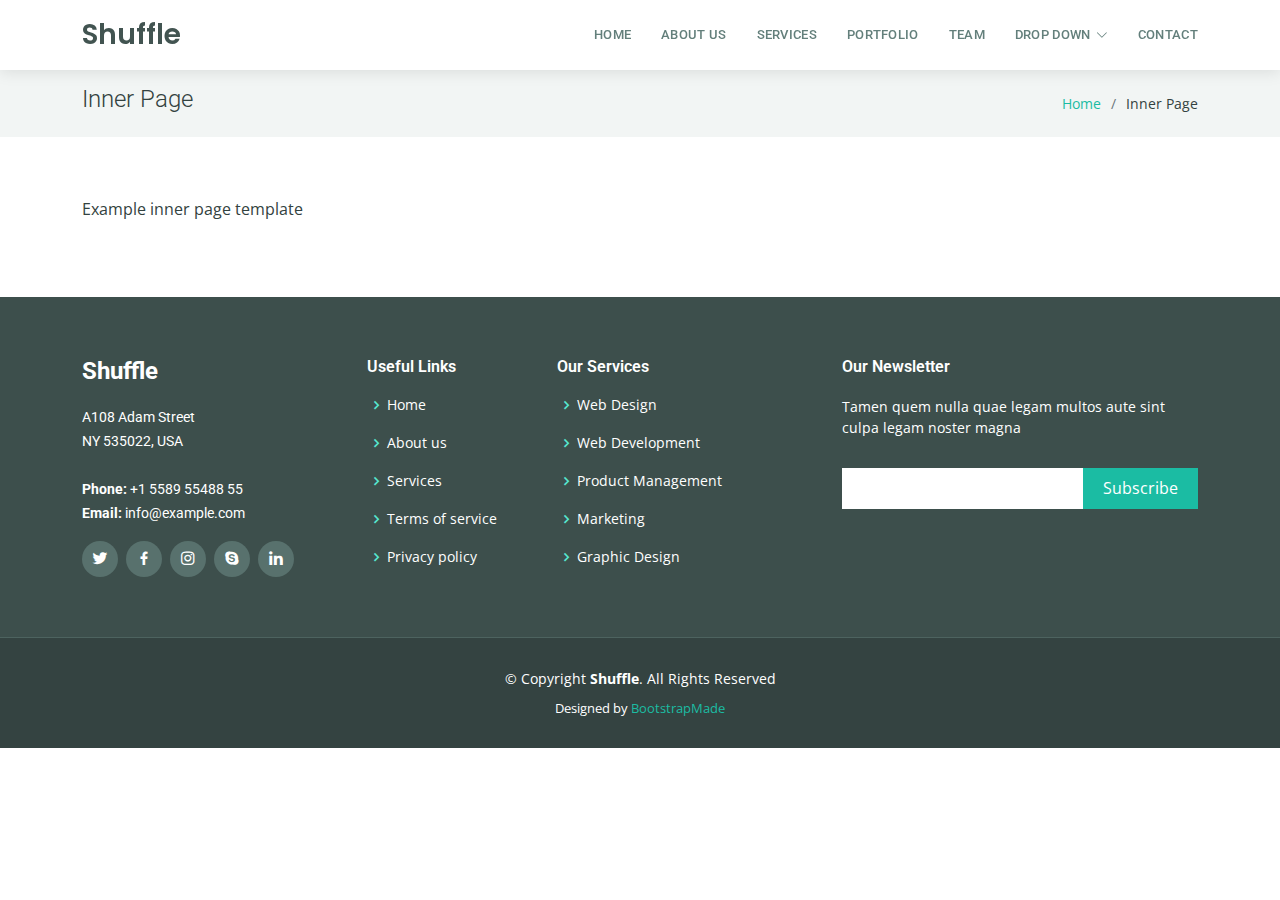
<file: inner-page.html>
<!DOCTYPE html>
<html lang="en">

<head>
  <meta charset="utf-8">
  <meta content="width=device-width, initial-scale=1.0" name="viewport">

  <title>Inner Page - Shufle Bootstrap Template</title>
  <meta content="" name="description">
  <meta content="" name="keywords">

  <!-- Favicons -->
  <link href="assets/img/favicon.png" rel="icon">
  <link href="assets/img/apple-touch-icon.png" rel="apple-touch-icon">

  <!-- Google Fonts -->
  <link href="https://fonts.googleapis.com/css?family=Open+Sans:300,300i,400,400i,600,600i,700,700i|Roboto:300,300i,400,400i,500,500i,700,700i|Poppins:300,300i,400,400i,500,500i,600,600i,700,700i" rel="stylesheet">

  <!-- Vendor CSS Files -->
  <link href="assets/vendor/animate.css/animate.min.css" rel="stylesheet">
  <link href="assets/vendor/bootstrap/css/bootstrap.min.css" rel="stylesheet">
  <link href="assets/vendor/bootstrap-icons/bootstrap-icons.css" rel="stylesheet">
  <link href="assets/vendor/boxicons/css/boxicons.min.css" rel="stylesheet">
  <link href="assets/vendor/glightbox/css/glightbox.min.css" rel="stylesheet">
  <link href="assets/vendor/swiper/swiper-bundle.min.css" rel="stylesheet">

  <!-- Template Main CSS File -->
  <link href="assets/css/style.css" rel="stylesheet">

  <!-- =======================================================
  * Template Name: Shuffle
  * Updated: Jan 09 2024 with Bootstrap v5.3.2
  * Template URL: https://bootstrapmade.com/bootstrap-3-one-page-template-free-shuffle/
  * Author: BootstrapMade.com
  * License: https://bootstrapmade.com/license/
  ======================================================== -->
</head>

<body>

  <!-- ======= Header ======= -->
  <header id="header" class="d-flex align-items-center">
    <div class="container d-flex align-items-center justify-content-between">

      <div class="logo">
        <h1 class="text-light"><a href="index.html"><span>Shuffle</span></a></h1>
        <!-- Uncomment below if you prefer to use an image logo -->
        <!-- <a href="index.html"><img src="assets/img/logo.png" alt="" class="img-fluid"></a>-->
      </div>

      <nav id="navbar" class="navbar">
        <ul>
          <li><a class="nav-link scrollto " href="#hero">Home</a></li>
          <li><a class="nav-link scrollto" href="#about">About Us</a></li>
          <li><a class="nav-link scrollto" href="#services">Services</a></li>
          <li><a class="nav-link scrollto" href="#portfolio">Portfolio</a></li>
          <li><a class="nav-link scrollto" href="#team">Team</a></li>
          <li class="dropdown"><a href="#"><span>Drop Down</span> <i class="bi bi-chevron-down"></i></a>
            <ul>
              <li><a href="#">Drop Down 1</a></li>
              <li class="dropdown"><a href="#"><span>Deep Drop Down</span> <i class="bi bi-chevron-right"></i></a>
                <ul>
                  <li><a href="#">Deep Drop Down 1</a></li>
                  <li><a href="#">Deep Drop Down 2</a></li>
                  <li><a href="#">Deep Drop Down 3</a></li>
                  <li><a href="#">Deep Drop Down 4</a></li>
                  <li><a href="#">Deep Drop Down 5</a></li>
                </ul>
              </li>
              <li><a href="#">Drop Down 2</a></li>
              <li><a href="#">Drop Down 3</a></li>
              <li><a href="#">Drop Down 4</a></li>
            </ul>
          </li>
          <li><a class="nav-link scrollto" href="#contact">Contact</a></li>
        </ul>
        <i class="bi bi-list mobile-nav-toggle"></i>
      </nav><!-- .navbar -->

    </div>
  </header><!-- End Header -->

  <main id="main">

    <!-- ======= Breadcrumbs Section ======= -->
    <section class="breadcrumbs">
      <div class="container">

        <div class="d-flex justify-content-between align-items-center">
          <h2>Inner Page</h2>
          <ol>
            <li><a href="index.html">Home</a></li>
            <li>Inner Page</li>
          </ol>
        </div>

      </div>
    </section><!-- End Breadcrumbs Section -->

    <section class="inner-page">
      <div class="container">
        <p>
          Example inner page template
        </p>
      </div>
    </section>

  </main><!-- End #main -->

  <!-- ======= Footer ======= -->
  <footer id="footer">
    <div class="footer-top">
      <div class="container">
        <div class="row">

          <div class="col-lg-3 col-md-6 footer-info">
            <h3>Shuffle</h3>
            <p>
              A108 Adam Street <br>
              NY 535022, USA<br><br>
              <strong>Phone:</strong> +1 5589 55488 55<br>
              <strong>Email:</strong> info@example.com<br>
            </p>
            <div class="social-links mt-3">
              <a href="#" class="twitter"><i class="bx bxl-twitter"></i></a>
              <a href="#" class="facebook"><i class="bx bxl-facebook"></i></a>
              <a href="#" class="instagram"><i class="bx bxl-instagram"></i></a>
              <a href="#" class="google-plus"><i class="bx bxl-skype"></i></a>
              <a href="#" class="linkedin"><i class="bx bxl-linkedin"></i></a>
            </div>
          </div>

          <div class="col-lg-2 col-md-6 footer-links">
            <h4>Useful Links</h4>
            <ul>
              <li><i class="bx bx-chevron-right"></i> <a href="#">Home</a></li>
              <li><i class="bx bx-chevron-right"></i> <a href="#">About us</a></li>
              <li><i class="bx bx-chevron-right"></i> <a href="#">Services</a></li>
              <li><i class="bx bx-chevron-right"></i> <a href="#">Terms of service</a></li>
              <li><i class="bx bx-chevron-right"></i> <a href="#">Privacy policy</a></li>
            </ul>
          </div>

          <div class="col-lg-3 col-md-6 footer-links">
            <h4>Our Services</h4>
            <ul>
              <li><i class="bx bx-chevron-right"></i> <a href="#">Web Design</a></li>
              <li><i class="bx bx-chevron-right"></i> <a href="#">Web Development</a></li>
              <li><i class="bx bx-chevron-right"></i> <a href="#">Product Management</a></li>
              <li><i class="bx bx-chevron-right"></i> <a href="#">Marketing</a></li>
              <li><i class="bx bx-chevron-right"></i> <a href="#">Graphic Design</a></li>
            </ul>
          </div>

          <div class="col-lg-4 col-md-6 footer-newsletter">
            <h4>Our Newsletter</h4>
            <p>Tamen quem nulla quae legam multos aute sint culpa legam noster magna</p>
            <form action="" method="post">
              <input type="email" name="email"><input type="submit" value="Subscribe">
            </form>

          </div>

        </div>
      </div>
    </div>

    <div class="container">
      <div class="copyright">
        &copy; Copyright <strong><span>Shuffle</span></strong>. All Rights Reserved
      </div>
      <div class="credits">
        <!-- All the links in the footer should remain intact. -->
        <!-- You can delete the links only if you purchased the pro version. -->
        <!-- Licensing information: https://bootstrapmade.com/license/ -->
        <!-- Purchase the pro version with working PHP/AJAX contact form: https://bootstrapmade.com/bootstrap-3-one-page-template-free-shuffle/ -->
        Designed by <a href="https://bootstrapmade.com/">BootstrapMade</a>
      </div>
    </div>
  </footer><!-- End Footer -->

  <a href="#" class="back-to-top d-flex align-items-center justify-content-center"><i class="bi bi-arrow-up-short"></i></a>

  <!-- Vendor JS Files -->
  <script src="assets/vendor/purecounter/purecounter_vanilla.js"></script>
  <script src="assets/vendor/bootstrap/js/bootstrap.bundle.min.js"></script>
  <script src="assets/vendor/glightbox/js/glightbox.min.js"></script>
  <script src="assets/vendor/isotope-layout/isotope.pkgd.min.js"></script>
  <script src="assets/vendor/swiper/swiper-bundle.min.js"></script>
  <script src="assets/vendor/waypoints/noframework.waypoints.js"></script>
  <script src="assets/vendor/php-email-form/validate.js"></script>

  <!-- Template Main JS File -->
  <script src="assets/js/main.js"></script>

</body>

</html>
</file>
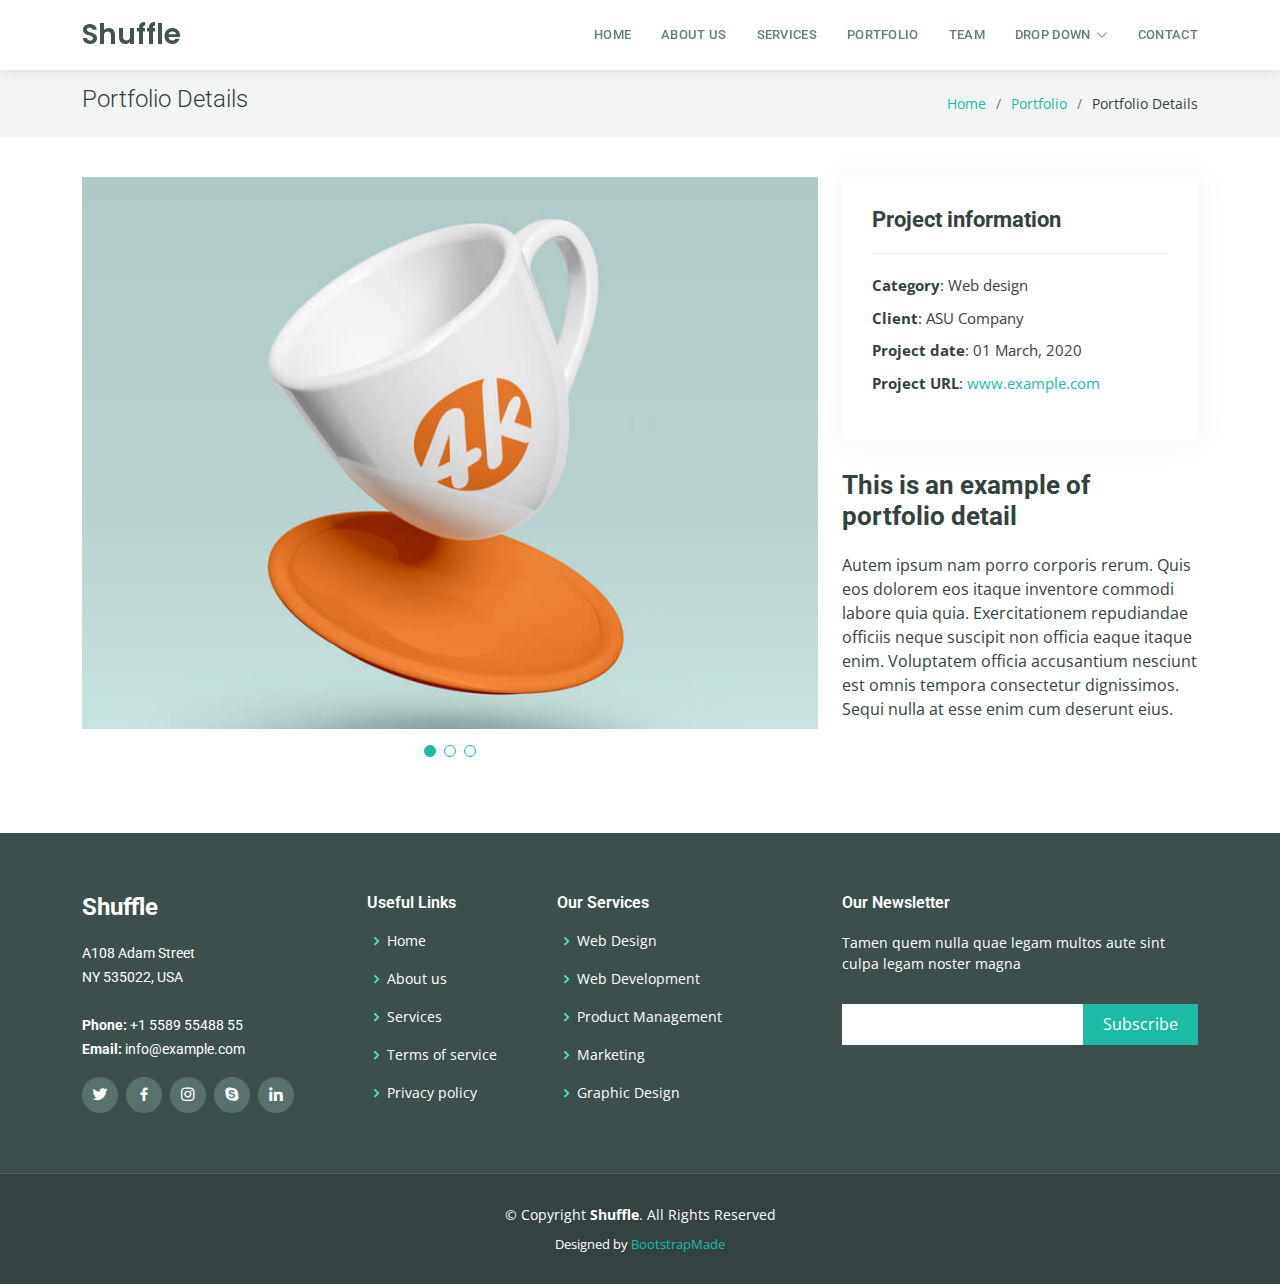
<file: portfolio-details.html>
<!DOCTYPE html>
<html lang="en">

<head>
  <meta charset="utf-8">
  <meta content="width=device-width, initial-scale=1.0" name="viewport">

  <title>Portfolio Details - Shufle Bootstrap Template</title>
  <meta content="" name="description">
  <meta content="" name="keywords">

  <!-- Favicons -->
  <link href="assets/img/favicon.png" rel="icon">
  <link href="assets/img/apple-touch-icon.png" rel="apple-touch-icon">

  <!-- Google Fonts -->
  <link href="https://fonts.googleapis.com/css?family=Open+Sans:300,300i,400,400i,600,600i,700,700i|Roboto:300,300i,400,400i,500,500i,700,700i|Poppins:300,300i,400,400i,500,500i,600,600i,700,700i" rel="stylesheet">

  <!-- Vendor CSS Files -->
  <link href="assets/vendor/animate.css/animate.min.css" rel="stylesheet">
  <link href="assets/vendor/bootstrap/css/bootstrap.min.css" rel="stylesheet">
  <link href="assets/vendor/bootstrap-icons/bootstrap-icons.css" rel="stylesheet">
  <link href="assets/vendor/boxicons/css/boxicons.min.css" rel="stylesheet">
  <link href="assets/vendor/glightbox/css/glightbox.min.css" rel="stylesheet">
  <link href="assets/vendor/swiper/swiper-bundle.min.css" rel="stylesheet">

  <!-- Template Main CSS File -->
  <link href="assets/css/style.css" rel="stylesheet">

  <!-- =======================================================
  * Template Name: Shuffle
  * Updated: Jan 09 2024 with Bootstrap v5.3.2
  * Template URL: https://bootstrapmade.com/bootstrap-3-one-page-template-free-shuffle/
  * Author: BootstrapMade.com
  * License: https://bootstrapmade.com/license/
  ======================================================== -->
</head>

<body>

  <!-- ======= Header ======= -->
  <header id="header" class="d-flex align-items-center">
    <div class="container d-flex align-items-center justify-content-between">

      <div class="logo">
        <h1 class="text-light"><a href="index.html"><span>Shuffle</span></a></h1>
        <!-- Uncomment below if you prefer to use an image logo -->
        <!-- <a href="index.html"><img src="assets/img/logo.png" alt="" class="img-fluid"></a>-->
      </div>

      <nav id="navbar" class="navbar">
        <ul>
          <li><a class="nav-link scrollto " href="#hero">Home</a></li>
          <li><a class="nav-link scrollto" href="#about">About Us</a></li>
          <li><a class="nav-link scrollto" href="#services">Services</a></li>
          <li><a class="nav-link scrollto" href="#portfolio">Portfolio</a></li>
          <li><a class="nav-link scrollto" href="#team">Team</a></li>
          <li class="dropdown"><a href="#"><span>Drop Down</span> <i class="bi bi-chevron-down"></i></a>
            <ul>
              <li><a href="#">Drop Down 1</a></li>
              <li class="dropdown"><a href="#"><span>Deep Drop Down</span> <i class="bi bi-chevron-right"></i></a>
                <ul>
                  <li><a href="#">Deep Drop Down 1</a></li>
                  <li><a href="#">Deep Drop Down 2</a></li>
                  <li><a href="#">Deep Drop Down 3</a></li>
                  <li><a href="#">Deep Drop Down 4</a></li>
                  <li><a href="#">Deep Drop Down 5</a></li>
                </ul>
              </li>
              <li><a href="#">Drop Down 2</a></li>
              <li><a href="#">Drop Down 3</a></li>
              <li><a href="#">Drop Down 4</a></li>
            </ul>
          </li>
          <li><a class="nav-link scrollto" href="#contact">Contact</a></li>
        </ul>
        <i class="bi bi-list mobile-nav-toggle"></i>
      </nav><!-- .navbar -->

    </div>
  </header><!-- End Header -->

  <main id="main">

    <!-- ======= Breadcrumbs Section ======= -->
    <section class="breadcrumbs">
      <div class="container">

        <div class="d-flex justify-content-between align-items-center">
          <h2>Portfolio Details</h2>
          <ol>
            <li><a href="index.html">Home</a></li>
            <li><a href="portfolio.html">Portfolio</a></li>
            <li>Portfolio Details</li>
          </ol>
        </div>

      </div>
    </section><!-- Breadcrumbs Section -->

    <!-- ======= Portfolio Details Section ======= -->
    <section id="portfolio-details" class="portfolio-details">
      <div class="container">

        <div class="row gy-4">

          <div class="col-lg-8">
            <div class="portfolio-details-slider swiper">
              <div class="swiper-wrapper align-items-center">

                <div class="swiper-slide">
                  <img src="assets/img/portfolio/portfolio-1.jpg" alt="">
                </div>

                <div class="swiper-slide">
                  <img src="assets/img/portfolio/portfolio-2.jpg" alt="">
                </div>

                <div class="swiper-slide">
                  <img src="assets/img/portfolio/portfolio-3.jpg" alt="">
                </div>

              </div>
              <div class="swiper-pagination"></div>
            </div>
          </div>

          <div class="col-lg-4">
            <div class="portfolio-info">
              <h3>Project information</h3>
              <ul>
                <li><strong>Category</strong>: Web design</li>
                <li><strong>Client</strong>: ASU Company</li>
                <li><strong>Project date</strong>: 01 March, 2020</li>
                <li><strong>Project URL</strong>: <a href="#">www.example.com</a></li>
              </ul>
            </div>
            <div class="portfolio-description">
              <h2>This is an example of portfolio detail</h2>
              <p>
                Autem ipsum nam porro corporis rerum. Quis eos dolorem eos itaque inventore commodi labore quia quia. Exercitationem repudiandae officiis neque suscipit non officia eaque itaque enim. Voluptatem officia accusantium nesciunt est omnis tempora consectetur dignissimos. Sequi nulla at esse enim cum deserunt eius.
              </p>
            </div>
          </div>

        </div>

      </div>
    </section><!-- End Portfolio Details Section -->

  </main><!-- End #main -->

  <!-- ======= Footer ======= -->
  <footer id="footer">
    <div class="footer-top">
      <div class="container">
        <div class="row">

          <div class="col-lg-3 col-md-6 footer-info">
            <h3>Shuffle</h3>
            <p>
              A108 Adam Street <br>
              NY 535022, USA<br><br>
              <strong>Phone:</strong> +1 5589 55488 55<br>
              <strong>Email:</strong> info@example.com<br>
            </p>
            <div class="social-links mt-3">
              <a href="#" class="twitter"><i class="bx bxl-twitter"></i></a>
              <a href="#" class="facebook"><i class="bx bxl-facebook"></i></a>
              <a href="#" class="instagram"><i class="bx bxl-instagram"></i></a>
              <a href="#" class="google-plus"><i class="bx bxl-skype"></i></a>
              <a href="#" class="linkedin"><i class="bx bxl-linkedin"></i></a>
            </div>
          </div>

          <div class="col-lg-2 col-md-6 footer-links">
            <h4>Useful Links</h4>
            <ul>
              <li><i class="bx bx-chevron-right"></i> <a href="#">Home</a></li>
              <li><i class="bx bx-chevron-right"></i> <a href="#">About us</a></li>
              <li><i class="bx bx-chevron-right"></i> <a href="#">Services</a></li>
              <li><i class="bx bx-chevron-right"></i> <a href="#">Terms of service</a></li>
              <li><i class="bx bx-chevron-right"></i> <a href="#">Privacy policy</a></li>
            </ul>
          </div>

          <div class="col-lg-3 col-md-6 footer-links">
            <h4>Our Services</h4>
            <ul>
              <li><i class="bx bx-chevron-right"></i> <a href="#">Web Design</a></li>
              <li><i class="bx bx-chevron-right"></i> <a href="#">Web Development</a></li>
              <li><i class="bx bx-chevron-right"></i> <a href="#">Product Management</a></li>
              <li><i class="bx bx-chevron-right"></i> <a href="#">Marketing</a></li>
              <li><i class="bx bx-chevron-right"></i> <a href="#">Graphic Design</a></li>
            </ul>
          </div>

          <div class="col-lg-4 col-md-6 footer-newsletter">
            <h4>Our Newsletter</h4>
            <p>Tamen quem nulla quae legam multos aute sint culpa legam noster magna</p>
            <form action="" method="post">
              <input type="email" name="email"><input type="submit" value="Subscribe">
            </form>

          </div>

        </div>
      </div>
    </div>

    <div class="container">
      <div class="copyright">
        &copy; Copyright <strong><span>Shuffle</span></strong>. All Rights Reserved
      </div>
      <div class="credits">
        <!-- All the links in the footer should remain intact. -->
        <!-- You can delete the links only if you purchased the pro version. -->
        <!-- Licensing information: https://bootstrapmade.com/license/ -->
        <!-- Purchase the pro version with working PHP/AJAX contact form: https://bootstrapmade.com/bootstrap-3-one-page-template-free-shuffle/ -->
        Designed by <a href="https://bootstrapmade.com/">BootstrapMade</a>
      </div>
    </div>
  </footer><!-- End Footer -->

  <a href="#" class="back-to-top d-flex align-items-center justify-content-center"><i class="bi bi-arrow-up-short"></i></a>

  <!-- Vendor JS Files -->
  <script src="assets/vendor/purecounter/purecounter_vanilla.js"></script>
  <script src="assets/vendor/bootstrap/js/bootstrap.bundle.min.js"></script>
  <script src="assets/vendor/glightbox/js/glightbox.min.js"></script>
  <script src="assets/vendor/isotope-layout/isotope.pkgd.min.js"></script>
  <script src="assets/vendor/swiper/swiper-bundle.min.js"></script>
  <script src="assets/vendor/waypoints/noframework.waypoints.js"></script>
  <script src="assets/vendor/php-email-form/validate.js"></script>

  <!-- Template Main JS File -->
  <script src="assets/js/main.js"></script>

</body>

</html>
</file>
<file: assets/css/style.css>
/**
* Template Name: Shuffle
* Updated: Jan 09 2024 with Bootstrap v5.3.2
* Template URL: https://bootstrapmade.com/bootstrap-3-one-page-template-free-shuffle/
* Author: BootstrapMade.com
* License: https://bootstrapmade.com/license/
*/

/*--------------------------------------------------------------
# General
--------------------------------------------------------------*/
body {
  font-family: "Open Sans", sans-serif;
  color: #334240;
}

a {
  text-decoration: none;
  color: #1bbca3;
}

a:hover {
  color: #2ae0c4;
  text-decoration: none;
}

h1,
h2,
h3,
h4,
h5,
h6 {
  font-family: "Roboto", sans-serif;
}

/*--------------------------------------------------------------
# Back to top button
--------------------------------------------------------------*/
.back-to-top {
  position: fixed;
  visibility: hidden;
  opacity: 0;
  right: 15px;
  bottom: 15px;
  z-index: 99999;
  background: #1bbca3;
  width: 40px;
  height: 40px;
  border-radius: 4px;
  transition: all 0.4s;
}

.back-to-top i {
  font-size: 24px;
  color: #fff;
  line-height: 0;
}

.back-to-top:hover {
  background: #21dfc2;
  color: #fff;
}

.back-to-top.active {
  visibility: visible;
  opacity: 1;
}

/*--------------------------------------------------------------
# Header
--------------------------------------------------------------*/
#header {
  height: 70px;
  z-index: 997;
  transition: all 0.5s;
  background: #fff;
  box-shadow: 0px 2px 15px rgba(0, 0, 0, 0.1);
}

#header .logo h1 {
  font-size: 28px;
  margin: 0;
  padding: 10px 0;
  line-height: 1;
  font-weight: 400;
}

#header .logo h1 a,
#header .logo h1 a:hover {
  color: #425451;
  text-decoration: none;
  font-family: "Poppins", sans-serif;
  font-weight: 600;
}

#header .logo img {
  padding: 0;
  margin: 0;
  max-height: 40px;
}

.scrolled-offset {
  margin-top: 70px;
}

/*--------------------------------------------------------------
# Navigation Menu
--------------------------------------------------------------*/
/**
* Desktop Navigation 
*/
.navbar {
  padding: 0;
}

.navbar ul {
  margin: 0;
  padding: 0;
  display: flex;
  list-style: none;
  align-items: center;
}

.navbar li {
  position: relative;
}

.navbar a,
.navbar a:focus {
  display: flex;
  align-items: center;
  justify-content: space-between;
  padding: 10px 0 10px 30px;
  font-family: "Roboto", sans-serif;
  font-size: 13px;
  font-weight: 500;
  color: #637f7b;
  white-space: nowrap;
  transition: 0.3s;
  letter-spacing: 0.3px;
  text-transform: uppercase;
}

.navbar a i,
.navbar a:focus i {
  font-size: 12px;
  line-height: 0;
  margin-left: 5px;
}

.navbar a:hover,
.navbar .active,
.navbar .active:focus,
.navbar li:hover>a {
  color: #1bbca3;
}

.navbar .getstarted,
.navbar .getstarted:focus {
  background: #1bbca3;
  padding: 8px 20px;
  margin-left: 30px;
  border-radius: 4px;
  color: #fff;
}

.navbar .getstarted:hover,
.navbar .getstarted:focus:hover {
  color: #fff;
  background: #1ed2b6;
}

.navbar .dropdown ul {
  display: block;
  position: absolute;
  left: 14px;
  top: calc(100% + 30px);
  margin: 0;
  padding: 10px 0;
  z-index: 99;
  opacity: 0;
  visibility: hidden;
  background: #fff;
  box-shadow: 0px 0px 30px rgba(127, 137, 161, 0.25);
  transition: 0.3s;
}

.navbar .dropdown ul li {
  min-width: 200px;
}

.navbar .dropdown ul a {
  padding: 10px 20px;
  font-size: 13px;
  font-weight: 500;
  text-transform: none;
}

.navbar .dropdown ul a i {
  font-size: 12px;
}

.navbar .dropdown ul a:hover,
.navbar .dropdown ul .active:hover,
.navbar .dropdown ul li:hover>a {
  color: #1bbca3;
}

.navbar .dropdown:hover>ul {
  opacity: 1;
  top: 100%;
  visibility: visible;
}

.navbar .dropdown .dropdown ul {
  top: 0;
  left: calc(100% - 30px);
  visibility: hidden;
}

.navbar .dropdown .dropdown:hover>ul {
  opacity: 1;
  top: 0;
  left: 100%;
  visibility: visible;
}

@media (max-width: 1366px) {
  .navbar .dropdown .dropdown ul {
    left: -90%;
  }

  .navbar .dropdown .dropdown:hover>ul {
    left: -100%;
  }
}

/**
* Mobile Navigation 
*/
.mobile-nav-toggle {
  color: #58716d;
  font-size: 28px;
  cursor: pointer;
  display: none;
  line-height: 0;
  transition: 0.5s;
}

.mobile-nav-toggle.bi-x {
  color: #fff;
}

@media (max-width: 991px) {
  .mobile-nav-toggle {
    display: block;
  }

  .navbar ul {
    display: none;
  }
}

.navbar-mobile {
  position: fixed;
  overflow: hidden;
  top: 0;
  right: 0;
  left: 0;
  bottom: 0;
  background: rgba(21, 27, 26, 0.8);
  transition: 0.3s;
  z-index: 999;
}

.navbar-mobile .mobile-nav-toggle {
  position: absolute;
  top: 15px;
  right: 15px;
}

.navbar-mobile ul {
  display: block;
  position: absolute;
  top: 55px;
  right: 15px;
  bottom: 15px;
  left: 15px;
  padding: 10px 0;
  background-color: #fff;
  overflow-y: auto;
  transition: 0.3s;
}

.navbar-mobile a,
.navbar-mobile a:focus {
  padding: 10px 20px;
  font-size: 15px;
  color: #58716d;
}

.navbar-mobile a:hover,
.navbar-mobile .active,
.navbar-mobile li:hover>a {
  color: #1bbca3;
}

.navbar-mobile .getstarted,
.navbar-mobile .getstarted:focus {
  margin: 15px;
}

.navbar-mobile .dropdown ul {
  position: static;
  display: none;
  margin: 10px 20px;
  padding: 10px 0;
  z-index: 99;
  opacity: 1;
  visibility: visible;
  background: #fff;
  box-shadow: 0px 0px 30px rgba(127, 137, 161, 0.25);
}

.navbar-mobile .dropdown ul li {
  min-width: 200px;
}

.navbar-mobile .dropdown ul a {
  padding: 10px 20px;
}

.navbar-mobile .dropdown ul a i {
  font-size: 12px;
}

.navbar-mobile .dropdown ul a:hover,
.navbar-mobile .dropdown ul .active:hover,
.navbar-mobile .dropdown ul li:hover>a {
  color: #1bbca3;
}

.navbar-mobile .dropdown>.dropdown-active {
  display: block;
}

/*--------------------------------------------------------------
# Hero Section
--------------------------------------------------------------*/
#hero {
  width: 100%;
  height: 100vh;
  background-color: rgba(21, 27, 26, 0.7);
  overflow: hidden;
  padding: 0;
}

#hero .carousel-item {
  width: 100%;
  height: 100vh;
  background-size: cover;
  background-position: center;
  background-repeat: no-repeat;
}

#hero .carousel-item::before {
  content: "";
  background-color: rgba(21, 27, 26, 0.7);
  position: absolute;
  height: 100vh;
  width: 100%;
  top: 0;
  right: 0;
  left: 0;
  bottom: 0;
}

#hero .carousel-container {
  display: flex;
  justify-content: center;
  align-items: center;
  position: absolute;
  bottom: 0;
  top: 0;
  left: 0;
  right: 0;
}

#hero .carousel-content {
  text-align: center;
}

#hero h2 {
  color: #fff;
  margin-bottom: 30px;
  font-size: 48px;
  font-weight: 700;
}

#hero p {
  width: 80%;
  animation-delay: 0.4s;
  margin: 0 auto 30px auto;
  color: #fff;
}

#hero .carousel-inner .carousel-item {
  transition-property: opacity;
  background-position: center top;
}

#hero .carousel-inner .carousel-item,
#hero .carousel-inner .active.carousel-item-start,
#hero .carousel-inner .active.carousel-item-end {
  opacity: 0;
}

#hero .carousel-inner .active,
#hero .carousel-inner .carousel-item-next.carousel-item-start,
#hero .carousel-inner .carousel-item-prev.carousel-item-end {
  opacity: 1;
  transition: 0.5s;
}

#hero .carousel-inner .carousel-item-next,
#hero .carousel-inner .carousel-item-prev,
#hero .carousel-inner .active.carousel-item-start,
#hero .carousel-inner .active.carousel-item-end {
  left: 0;
  transform: translate3d(0, 0, 0);
}

#hero .carousel-control-prev,
#hero .carousel-control-next {
  width: 10%;
}

#hero .carousel-control-next-icon,
#hero .carousel-control-prev-icon {
  background: none;
  font-size: 48px;
  line-height: 1;
  width: auto;
  height: auto;
}

#hero .carousel-indicators li {
  list-style-type: none;
  cursor: pointer;
  opacity: 1;
}

#hero .carousel-indicators .active {
  background-color: #1bbca3;
}

#hero .btn-get-started {
  font-family: "Roboto", sans-serif;
  font-weight: 500;
  font-size: 14px;
  letter-spacing: 1px;
  display: inline-block;
  padding: 12px 32px;
  border-radius: 50px;
  transition: 0.5s;
  line-height: 1;
  margin: 10px;
  color: #fff;
  animation-delay: 0.8s;
  border: 2px solid #1bbca3;
}

#hero .btn-get-started:hover {
  background: #1bbca3;
  color: #fff;
  text-decoration: none;
}

@media (max-width: 768px) {
  #hero h2 {
    font-size: 28px;
  }
}

@media (min-width: 1024px) {
  #hero p {
    width: 60%;
  }

  #hero .carousel-control-prev,
  #hero .carousel-control-next {
    width: 5%;
  }
}

/*--------------------------------------------------------------
# Sections General
--------------------------------------------------------------*/
section {
  padding: 60px 0;
}

.section-bg {
  background-color: #f2f5f4;
}

.section-title {
  text-align: center;
  padding-bottom: 30px;
}

.section-title h2 {
  font-size: 32px;
  font-weight: 700;
  text-transform: uppercase;
  margin-bottom: 20px;
  padding-bottom: 0;
  color: #4b605c;
}

.section-title p {
  margin-bottom: 0;
  color: #5f7c78;
}

/*--------------------------------------------------------------
# Breadcrumbs
--------------------------------------------------------------*/
.breadcrumbs {
  padding: 15px 0;
  background-color: #f2f5f4;
  min-height: 40px;
}

.breadcrumbs h2 {
  font-size: 24px;
  font-weight: 300;
}

.breadcrumbs ol {
  display: flex;
  flex-wrap: wrap;
  list-style: none;
  padding: 0;
  margin: 0;
  font-size: 14px;
}

.breadcrumbs ol li+li {
  padding-left: 10px;
}

.breadcrumbs ol li+li::before {
  display: inline-block;
  padding-right: 10px;
  color: #6c757d;
  content: "/";
}

@media (max-width: 768px) {
  .breadcrumbs .d-flex {
    display: block !important;
  }

  .breadcrumbs ol {
    display: block;
  }

  .breadcrumbs ol li {
    display: inline-block;
  }
}

/*--------------------------------------------------------------
# About Us
--------------------------------------------------------------*/
.about .content h3 {
  font-weight: 500;
  font-size: 24px;
  color: #58716d;
  font-family: "Poppins", sans-serif;
}

.about .content ul {
  list-style: none;
  padding: 0;
}

.about .content ul li {
  padding-bottom: 10px;
}

.about .content ul i {
  font-size: 20px;
  padding-right: 4px;
  color: #1bbca3;
}

.about .content p:last-child {
  margin-bottom: 0;
}

.about .progress {
  height: 50px;
  display: block;
  background: none;
}

.about .progress .skill {
  padding: 10px 0;
  margin: 0 0 6px 0;
  text-transform: uppercase;
  display: block;
  font-weight: 600;
  font-family: "Poppins", sans-serif;
  color: #58716d;
}

.about .progress .skill .val {
  float: right;
  font-style: normal;
}

.about .progress-bar-wrap {
  background: #e6eceb;
}

.about .progress-bar {
  width: 1px;
  height: 10px;
  transition: 0.9s;
  background-color: #1bbca3;
}

/*--------------------------------------------------------------
# Counts
--------------------------------------------------------------*/
.counts .count-box {
  box-shadow: -10px -5px 40px 0 rgba(0, 0, 0, 0.1);
  padding: 30px;
  width: 100%;
  background: #fff;
}

.counts .count-box i {
  display: block;
  font-size: 34px;
  color: #1bbca3;
  float: left;
  line-height: 0;
}

.counts .count-box span {
  font-size: 42px;
  line-height: 24px;
  display: block;
  font-weight: 700;
  color: #58716d;
  margin-left: 50px;
}

.counts .count-box p {
  padding: 30px 0 0 0;
  margin: 0;
  font-family: "Roboto", sans-serif;
  font-size: 14px;
}

.counts .count-box a {
  font-weight: 600;
  display: block;
  margin-top: 20px;
  color: #7c9995;
  font-size: 15px;
  font-family: "Poppins", sans-serif;
  transition: ease-in-out 0.3s;
}

.counts .count-box a:hover {
  color: #a7bbb8;
}

/*--------------------------------------------------------------
# Our Services
--------------------------------------------------------------*/
.services .icon-box {
  padding: 30px;
  position: relative;
  overflow: hidden;
  background: #fff;
  box-shadow: 0 0 29px 0 rgba(68, 88, 144, 0.12);
  transition: all 0.3s ease-in-out;
  border-radius: 8px;
  z-index: 1;
}

.services .icon-box::before {
  content: "";
  position: absolute;
  background: #aff4e9;
  right: -60px;
  top: -40px;
  width: 100px;
  height: 100px;
  border-radius: 50px;
  transition: all 0.3s;
  z-index: -1;
}

.services .icon-box:hover::before {
  background: #1bbca3;
  right: 0;
  top: 0;
  width: 100%;
  height: 100%;
  border-radius: 0px;
}

.services .icon {
  margin: 0 auto 20px auto;
  padding-top: 10px;
  display: inline-block;
  text-align: center;
  border-radius: 50%;
  width: 60px;
  height: 60px;
  background: #1bbca3;
  transition: all 0.3s ease-in-out;
}

.services .icon i {
  font-size: 36px;
  line-height: 1;
  color: #fff;
}

.services .title {
  font-weight: 700;
  margin-bottom: 15px;
  font-size: 18px;
}

.services .title a {
  color: #425451;
}

.services .description {
  font-size: 15px;
  line-height: 28px;
  margin-bottom: 0;
}

.services .icon-box:hover .title a,
.services .icon-box:hover .description {
  color: #fff;
}

.services .icon-box:hover .icon {
  background: #fff;
}

.services .icon-box:hover .icon i {
  color: #1bbca3;
}

/*--------------------------------------------------------------
# Cta
--------------------------------------------------------------*/
.cta {
  background: linear-gradient(rgba(66, 84, 81, 0.5), rgba(43, 56, 54, 0.5)), url("../img/cta-bg.jpg") fixed center center;
  background-size: cover;
  padding: 60px 0;
}

.cta h3 {
  color: #fff;
  font-size: 28px;
  font-weight: 700;
}

.cta p {
  color: #fff;
}

.cta .cta-btn {
  font-family: "Poppins", sans-serif;
  font-weight: 500;
  font-size: 16px;
  letter-spacing: 1px;
  display: inline-block;
  padding: 8px 28px;
  border-radius: 25px;
  transition: 0.5s;
  margin-top: 10px;
  border: 2px solid #1bbca3;
  color: #fff;
}

.cta .cta-btn:hover {
  background: #1bbca3;
  border: 2px solid #1bbca3;
}

/*--------------------------------------------------------------
# More Services
--------------------------------------------------------------*/
.more-services img {
  border-radius: 0;
}

.more-services .card {
  border: 0;
  text-align: ceneter;
}

.more-services .card-body {
  -moz-text-align-last: center;
  text-align-last: center;
}

.more-services .card-title a {
  font-weight: 600;
  font-size: 18px;
  color: #334240;
  transition: ease-in-out 0.3s;
}

.more-services .card-title a:hover {
  color: #1bbca3;
}

.more-services .btn {
  border-radius: 50px;
  padding: 4px 30px 6px 30px;
  border: 2px solid #1bbca3;
}

.more-services .btn:hover {
  color: #fff;
  background: #1bbca3;
}

/*--------------------------------------------------------------
# Info Box
--------------------------------------------------------------*/
.info-box .content {
  padding: 60px 100px 0 100px;
}

.info-box .content h3 {
  font-weight: 400;
  font-size: 34px;
}

.info-box .content h4 {
  font-size: 20px;
  font-weight: 700;
  margin-top: 5px;
}

.info-box .content p {
  font-size: 15px;
  color: #6b8a86;
}

.info-box .img {
  background-size: cover;
  background-repeat: no-repeat;
  background-position: center center;
  min-height: 400px;
}

.info-box .accordion-list {
  padding: 0 100px 60px 100px;
}

.info-box .accordion-list ul {
  padding: 0;
  list-style: none;
}

.info-box .accordion-list li+li {
  margin-top: 15px;
}

.info-box .accordion-list li {
  padding: 20px;
  background: #f2f5f4;
  border-radius: 5px;
}

.info-box .accordion-list a {
  display: block;
  position: relative;
  font-family: "Poppins", sans-serif;
  font-size: 16px;
  line-height: 24px;
  font-weight: 500;
  padding-right: 30px;
  outline: none;
  transition: ease-in-out 0.3s;
  cursor: pointer;
}

.info-box .accordion-list a:hover {
  color: #1bbca3;
}

.info-box .accordion-list span {
  color: #e83e8c;
  font-weight: 600;
  font-size: 18px;
  padding-right: 10px;
}

.info-box .accordion-list i {
  font-size: 24px;
  position: absolute;
  right: 0;
  top: 0;
}

.info-box .accordion-list p {
  margin-bottom: 0;
  padding: 10px 0 0 0;
}

.info-box .accordion-list .icon-show {
  display: none;
}

.info-box .accordion-list a.collapsed {
  color: #343a40;
}

.info-box .accordion-list a.collapsed:hover {
  color: #1bbca3;
}

.info-box .accordion-list a.collapsed .icon-show {
  display: inline-block;
}

.info-box .accordion-list a.collapsed .icon-close {
  display: none;
}

@media (max-width: 1024px) {

  .info-box .content,
  .info-box .accordion-list {
    padding-left: 0;
    padding-right: 0;
  }
}

@media (max-width: 992px) {
  .info-box {
    /* img {
      padding-top: 30px;
    } */
  }

  .info-box .content {
    padding-top: 30px;
  }

  .info-box .accordion-list {
    padding-bottom: 30px;
  }
}

/*--------------------------------------------------------------
# Our Portfolio
--------------------------------------------------------------*/
.portfolio .portfolio-item {
  margin-bottom: 30px;
}

.portfolio #portfolio-flters {
  padding: 0;
  margin: 0 auto 35px auto;
  list-style: none;
  text-align: center;
  background: #fff;
  border-radius: 50px;
  padding: 2px 15px;
}

.portfolio #portfolio-flters li {
  cursor: pointer;
  display: inline-block;
  padding: 10px 15px 8px 15px;
  font-size: 14px;
  font-weight: 600;
  line-height: 1;
  text-transform: uppercase;
  color: #334240;
  margin-bottom: 5px;
  transition: all 0.3s ease-in-out;
}

.portfolio #portfolio-flters li:hover,
.portfolio #portfolio-flters li.filter-active {
  color: #1bbca3;
}

.portfolio #portfolio-flters li:last-child {
  margin-right: 0;
}

.portfolio .portfolio-wrap {
  transition: 0.3s;
  position: relative;
  overflow: hidden;
  z-index: 1;
}

.portfolio .portfolio-wrap::before {
  content: "";
  background: rgba(88, 113, 109, 0.6);
  position: absolute;
  left: 30px;
  right: 30px;
  top: 30px;
  bottom: 30px;
  transition: all ease-in-out 0.3s;
  z-index: 2;
  opacity: 0;
}

.portfolio .portfolio-wrap .portfolio-info {
  opacity: 0;
  position: absolute;
  top: 10%;
  left: 0;
  right: 0;
  text-align: center;
  z-index: 3;
  transition: all ease-in-out 0.3s;
}

.portfolio .portfolio-wrap .portfolio-info h4 {
  font-size: 20px;
  color: #fff;
  font-weight: 600;
}

.portfolio .portfolio-wrap .portfolio-info p {
  color: #ffffff;
  font-size: 14px;
  text-transform: uppercase;
}

.portfolio .portfolio-wrap .portfolio-links {
  opacity: 0;
  left: 0;
  right: 0;
  bottom: 10%;
  text-align: center;
  z-index: 3;
  position: absolute;
  transition: all ease-in-out 0.3s;
}

.portfolio .portfolio-wrap .portfolio-links a {
  color: #fff;
  margin: 0 2px;
  font-size: 28px;
  display: inline-block;
  transition: 0.3s;
}

.portfolio .portfolio-wrap .portfolio-links a:hover {
  color: #56e7d0;
}

.portfolio .portfolio-wrap:hover::before {
  top: 0;
  left: 0;
  right: 0;
  bottom: 0;
  opacity: 1;
}

.portfolio .portfolio-wrap:hover .portfolio-info {
  opacity: 1;
  top: calc(50% - 48px);
}

.portfolio .portfolio-wrap:hover .portfolio-links {
  opacity: 1;
  bottom: calc(50% - 50px);
}

/*--------------------------------------------------------------
# Portfolio Details
--------------------------------------------------------------*/
.portfolio-details {
  padding-top: 40px;
}

.portfolio-details .portfolio-details-slider img {
  width: 100%;
}

.portfolio-details .portfolio-details-slider .swiper-pagination {
  margin-top: 20px;
  position: relative;
}

.portfolio-details .portfolio-details-slider .swiper-pagination .swiper-pagination-bullet {
  width: 12px;
  height: 12px;
  background-color: #fff;
  opacity: 1;
  border: 1px solid #1bbca3;
}

.portfolio-details .portfolio-details-slider .swiper-pagination .swiper-pagination-bullet-active {
  background-color: #1bbca3;
}

.portfolio-details .portfolio-info {
  padding: 30px;
  box-shadow: 0px 0 30px rgba(88, 113, 109, 0.08);
}

.portfolio-details .portfolio-info h3 {
  font-size: 22px;
  font-weight: 700;
  margin-bottom: 20px;
  padding-bottom: 20px;
  border-bottom: 1px solid #eee;
}

.portfolio-details .portfolio-info ul {
  list-style: none;
  padding: 0;
  font-size: 15px;
}

.portfolio-details .portfolio-info ul li+li {
  margin-top: 10px;
}

.portfolio-details .portfolio-description {
  padding-top: 30px;
}

.portfolio-details .portfolio-description h2 {
  font-size: 26px;
  font-weight: 700;
  margin-bottom: 20px;
}

.portfolio-details .portfolio-description p {
  padding: 0;
}

/*--------------------------------------------------------------
# Our Team
--------------------------------------------------------------*/
.team {
  background: #fff;
  padding: 60px 0;
}

.team .member {
  text-align: center;
  margin-bottom: 20px;
  background: #343a40;
  position: relative;
  overflow: hidden;
}

.team .member .member-info {
  opacity: 0;
  position: absolute;
  bottom: 0;
  top: 0;
  left: 0;
  right: 0;
  transition: 0.2s;
}

.team .member .member-info-content {
  position: absolute;
  left: 0;
  right: 0;
  bottom: 10px;
  transition: bottom 0.4s;
}

.team .member .member-info-content h4 {
  font-weight: 700;
  margin-bottom: 2px;
  font-size: 18px;
  color: #fff;
}

.team .member .member-info-content span {
  font-style: italic;
  display: block;
  font-size: 13px;
  color: #fff;
}

.team .member .social {
  position: absolute;
  left: 0;
  bottom: -38px;
  right: 0;
  height: 48px;
  transition: bottom ease-in-out 0.4s;
  text-align: center;
}

.team .member .social a {
  transition: color 0.3s;
  color: #fff;
  margin: 0 10px;
  display: inline-block;
}

.team .member .social a:hover {
  color: #1bbca3;
}

.team .member .social i {
  font-size: 18px;
  margin: 0 2px;
}

.team .member:hover .member-info {
  background: linear-gradient(0deg, rgba(0, 0, 0, 0.9) 0%, rgba(0, 0, 0, 0.8) 20%, rgba(0, 212, 255, 0) 100%);
  opacity: 1;
  transition: 0.4s;
}

.team .member:hover .member-info-content {
  bottom: 60px;
  transition: bottom 0.4s;
}

.team .member:hover .social {
  bottom: 0;
  transition: bottom ease-in-out 0.4s;
}

/*--------------------------------------------------------------
# Contact Us
--------------------------------------------------------------*/
.contact .infos {
  position: relative;
  z-index: 2;
}

.contact .info {
  padding: 60px;
  background: #fff;
  color: #334240;
  text-align: center;
  box-shadow: -5px -5px 40px 0 rgba(0, 0, 0, 0.1);
}

.contact .info i {
  font-size: 48px;
  color: #56e7d0;
  margin-bottom: 15px;
}

.contact .info h4 {
  padding: 0;
  margin: 0 0 10px 0;
  font-size: 16px;
  font-weight: 600;
  text-transform: uppercase;
  font-family: "Poppins", sans-serif;
}

.contact .info p {
  font-size: 15px;
}

.contact .info-bg {
  background: white;
}

.contact .contact-form-wrap {
  box-shadow: 10px -5px 40px 0 rgba(0, 0, 0, 0.1);
  background: #fff;
  position: relative;
  z-index: 1;
  padding: 30px;
}

.contact .php-email-form {
  width: 100%;
}

.contact .php-email-form .error-message {
  display: none;
  color: #fff;
  background: #ed3c0d;
  text-align: left;
  padding: 15px;
  font-weight: 600;
}

.contact .php-email-form .error-message br+br {
  margin-top: 25px;
}

.contact .php-email-form .sent-message {
  display: none;
  color: #fff;
  background: #18d26e;
  text-align: center;
  padding: 15px;
  font-weight: 600;
}

.contact .php-email-form .loading {
  display: none;
  background: #fff;
  text-align: center;
  padding: 15px;
}

.contact .php-email-form .loading:before {
  content: "";
  display: inline-block;
  border-radius: 50%;
  width: 24px;
  height: 24px;
  margin: 0 10px -6px 0;
  border: 3px solid #18d26e;
  border-top-color: #eee;
  animation: animate-loading 1s linear infinite;
}

.contact .php-email-form label {
  font-family: "Poppins", sans-serif;
  margin-bottom: 5px;
  color: #5f7c78;
}

.contact .php-email-form input,
.contact .php-email-form textarea {
  border-radius: 0;
  box-shadow: none;
  font-size: 14px;
}

.contact .php-email-form input::focus,
.contact .php-email-form textarea::focus {
  background-color: #1bbca3;
}

.contact .php-email-form input {
  padding: 10px 15px;
}

.contact .php-email-form textarea {
  padding: 12px 15px;
}

.contact .php-email-form button[type=submit] {
  background: #fff;
  border: 2px solid #1bbca3;
  padding: 10px 24px;
  color: #1bbca3;
  transition: 0.4s;
}

.contact .php-email-form button[type=submit]:hover {
  background: #1bbca3;
  color: #fff;
}

@media (max-width: 1024px) {
  .contact .info {
    padding: 30px;
  }
}

@media (max-width: 768px) {
  .contact .php-email-form {
    padding: 15px 0 0 0;
  }
}

@keyframes animate-loading {
  0% {
    transform: rotate(0deg);
  }

  100% {
    transform: rotate(360deg);
  }
}

/*--------------------------------------------------------------
# Footer
--------------------------------------------------------------*/
#footer {
  background: #344341;
  padding: 0 0 30px 0;
  color: #fff;
  font-size: 14px;
}

#footer .footer-top {
  background: #3d4f4c;
  border-bottom: 1px solid #4d635f;
  padding: 60px 0 30px 0;
}

#footer .footer-top .footer-info {
  margin-bottom: 30px;
}

#footer .footer-top .footer-info h3 {
  font-size: 24px;
  margin: 0 0 20px 0;
  padding: 2px 0 2px 0;
  line-height: 1;
  font-weight: 700;
}

#footer .footer-top .footer-info p {
  font-size: 14px;
  line-height: 24px;
  margin-bottom: 0;
  font-family: "Roboto", sans-serif;
  color: #fff;
}

#footer .footer-top .social-links a {
  font-size: 18px;
  display: inline-block;
  background: #58716d;
  color: #fff;
  line-height: 1;
  padding: 8px 0;
  margin-right: 4px;
  border-radius: 50%;
  text-align: center;
  width: 36px;
  height: 36px;
  transition: 0.3s;
}

#footer .footer-top .social-links a:hover {
  background: #1bbca3;
  color: #fff;
  text-decoration: none;
}

#footer .footer-top h4 {
  font-size: 16px;
  font-weight: 600;
  color: #fff;
  position: relative;
  padding-bottom: 12px;
}

#footer .footer-top .footer-links {
  margin-bottom: 30px;
}

#footer .footer-top .footer-links ul {
  list-style: none;
  padding: 0;
  margin: 0;
}

#footer .footer-top .footer-links ul i {
  padding-right: 2px;
  color: #56e7d0;
  font-size: 18px;
  line-height: 1;
}

#footer .footer-top .footer-links ul li {
  padding: 10px 0;
  display: flex;
  align-items: center;
}

#footer .footer-top .footer-links ul li:first-child {
  padding-top: 0;
}

#footer .footer-top .footer-links ul a {
  color: #fff;
  transition: 0.3s;
  display: inline-block;
  line-height: 1;
}

#footer .footer-top .footer-links ul a:hover {
  color: #40e4ca;
}

#footer .footer-top .footer-newsletter form {
  margin-top: 30px;
  background: #fff;
  padding: 6px 10px;
  position: relative;
  border-radius: 4;
}

#footer .footer-top .footer-newsletter form input[type=email] {
  border: 0;
  padding: 4px;
  width: calc(100% - 110px);
}

#footer .footer-top .footer-newsletter form input[type=submit] {
  position: absolute;
  top: 0;
  right: 0;
  bottom: 0;
  border: 0;
  background: none;
  font-size: 16px;
  padding: 0 20px;
  background: #1bbca3;
  color: #fff;
  transition: 0.3s;
  border-radius: 4;
}

#footer .footer-top .footer-newsletter form input[type=submit]:hover {
  background: #158f7c;
}

#footer .copyright {
  text-align: center;
  padding-top: 30px;
}

#footer .credits {
  padding-top: 10px;
  text-align: center;
  font-size: 13px;
  color: #fff;
}
</file>
